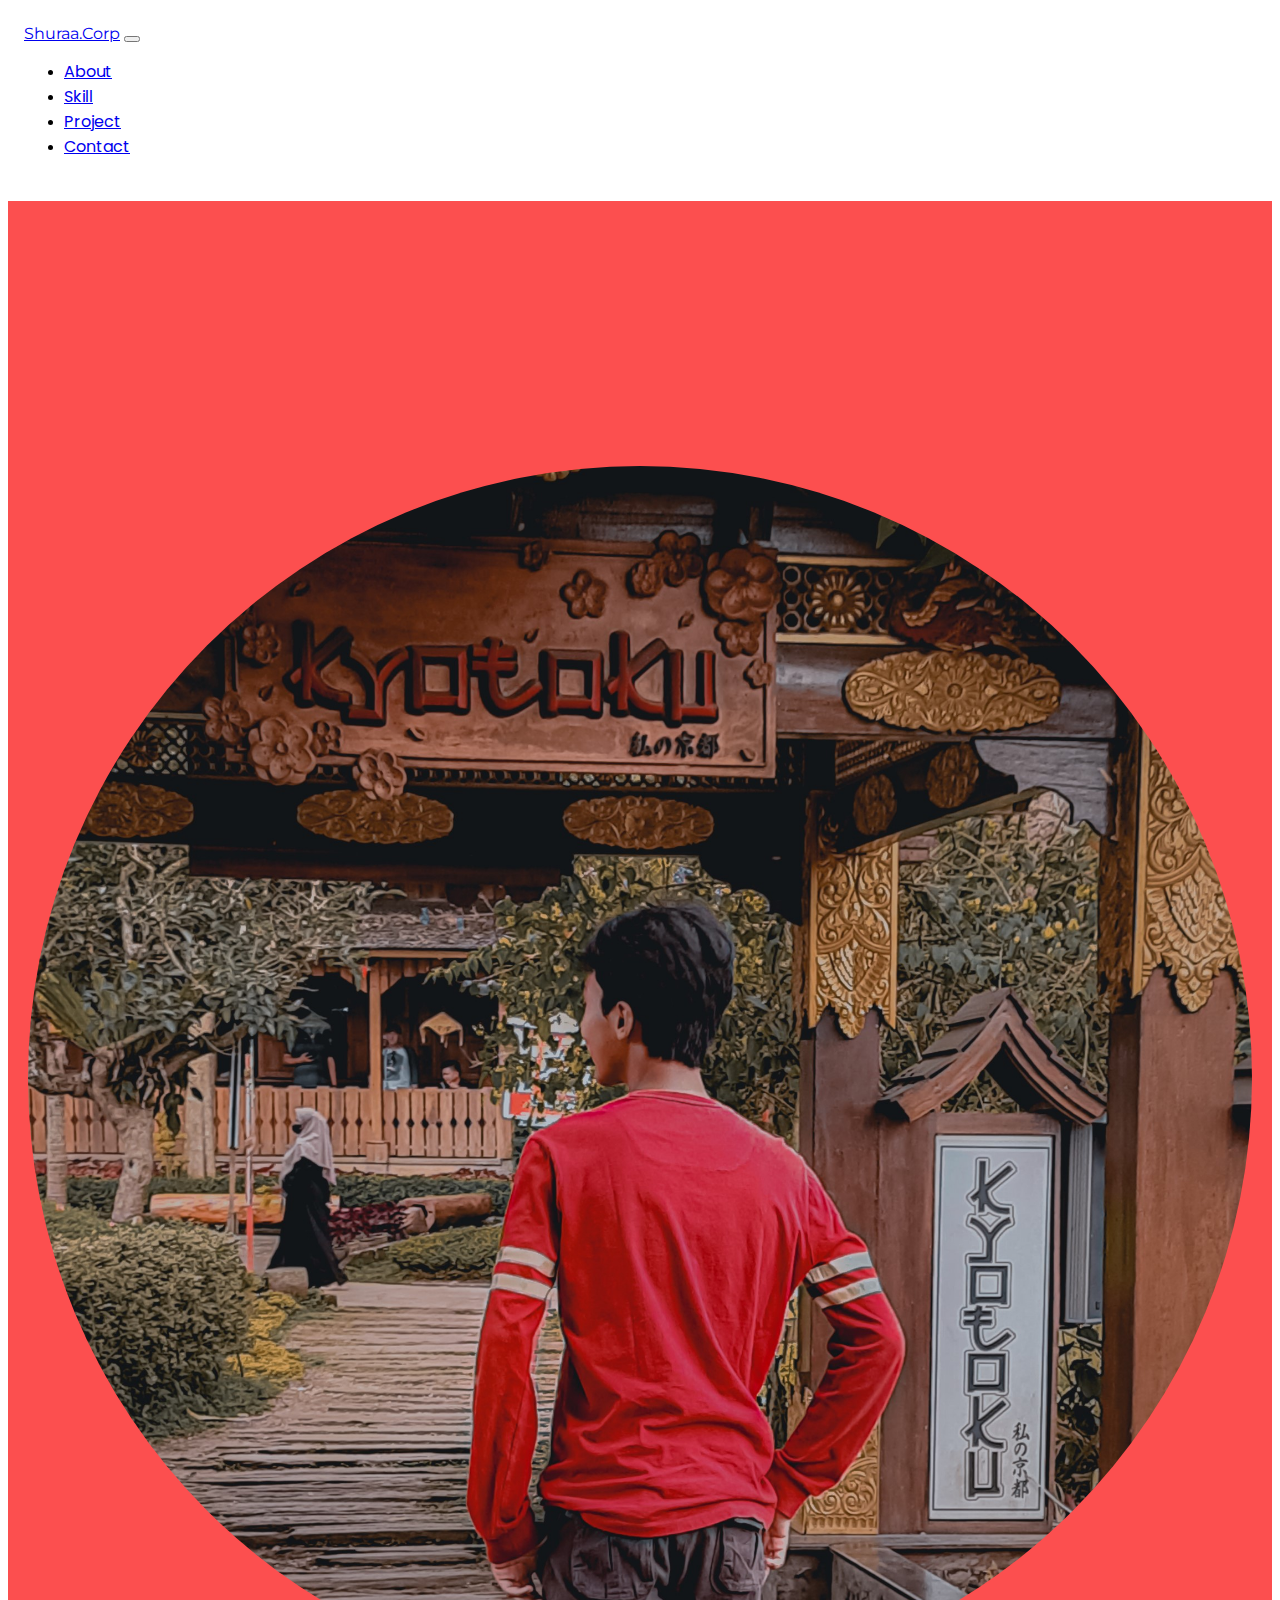
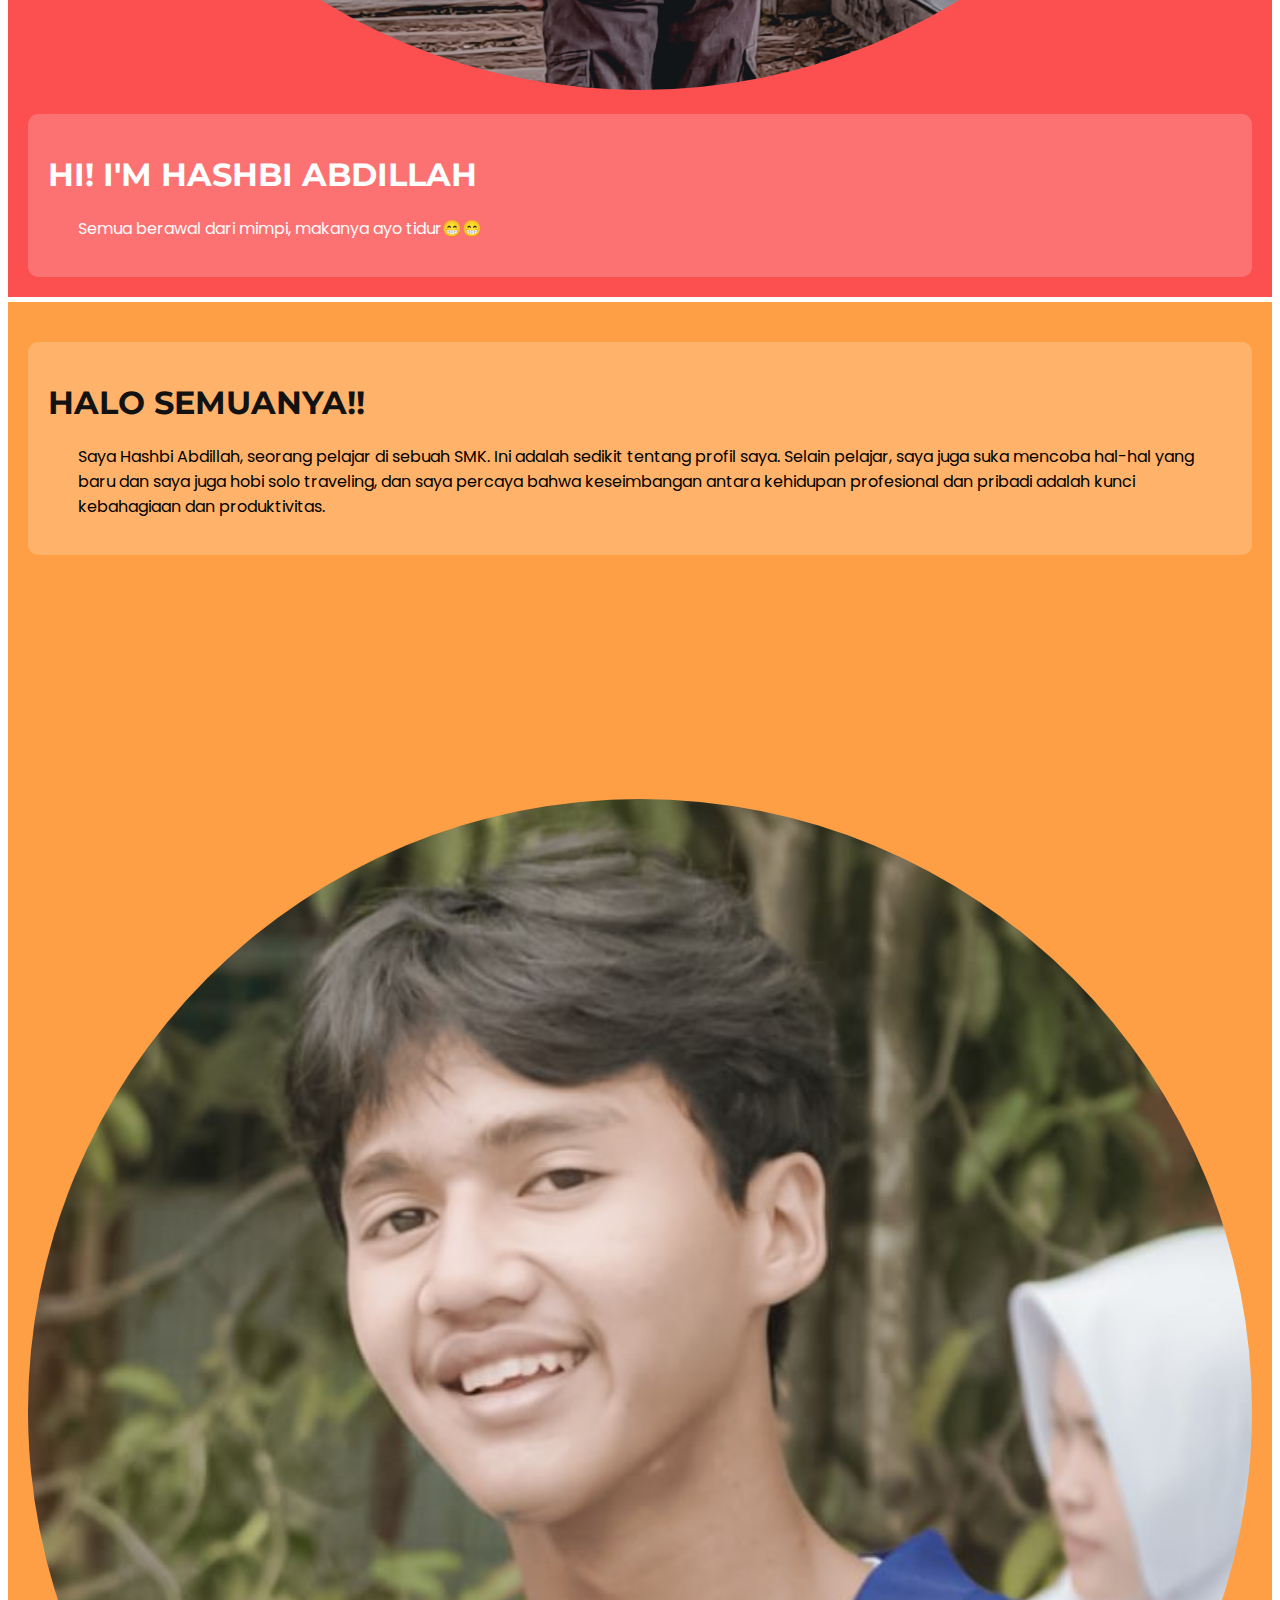
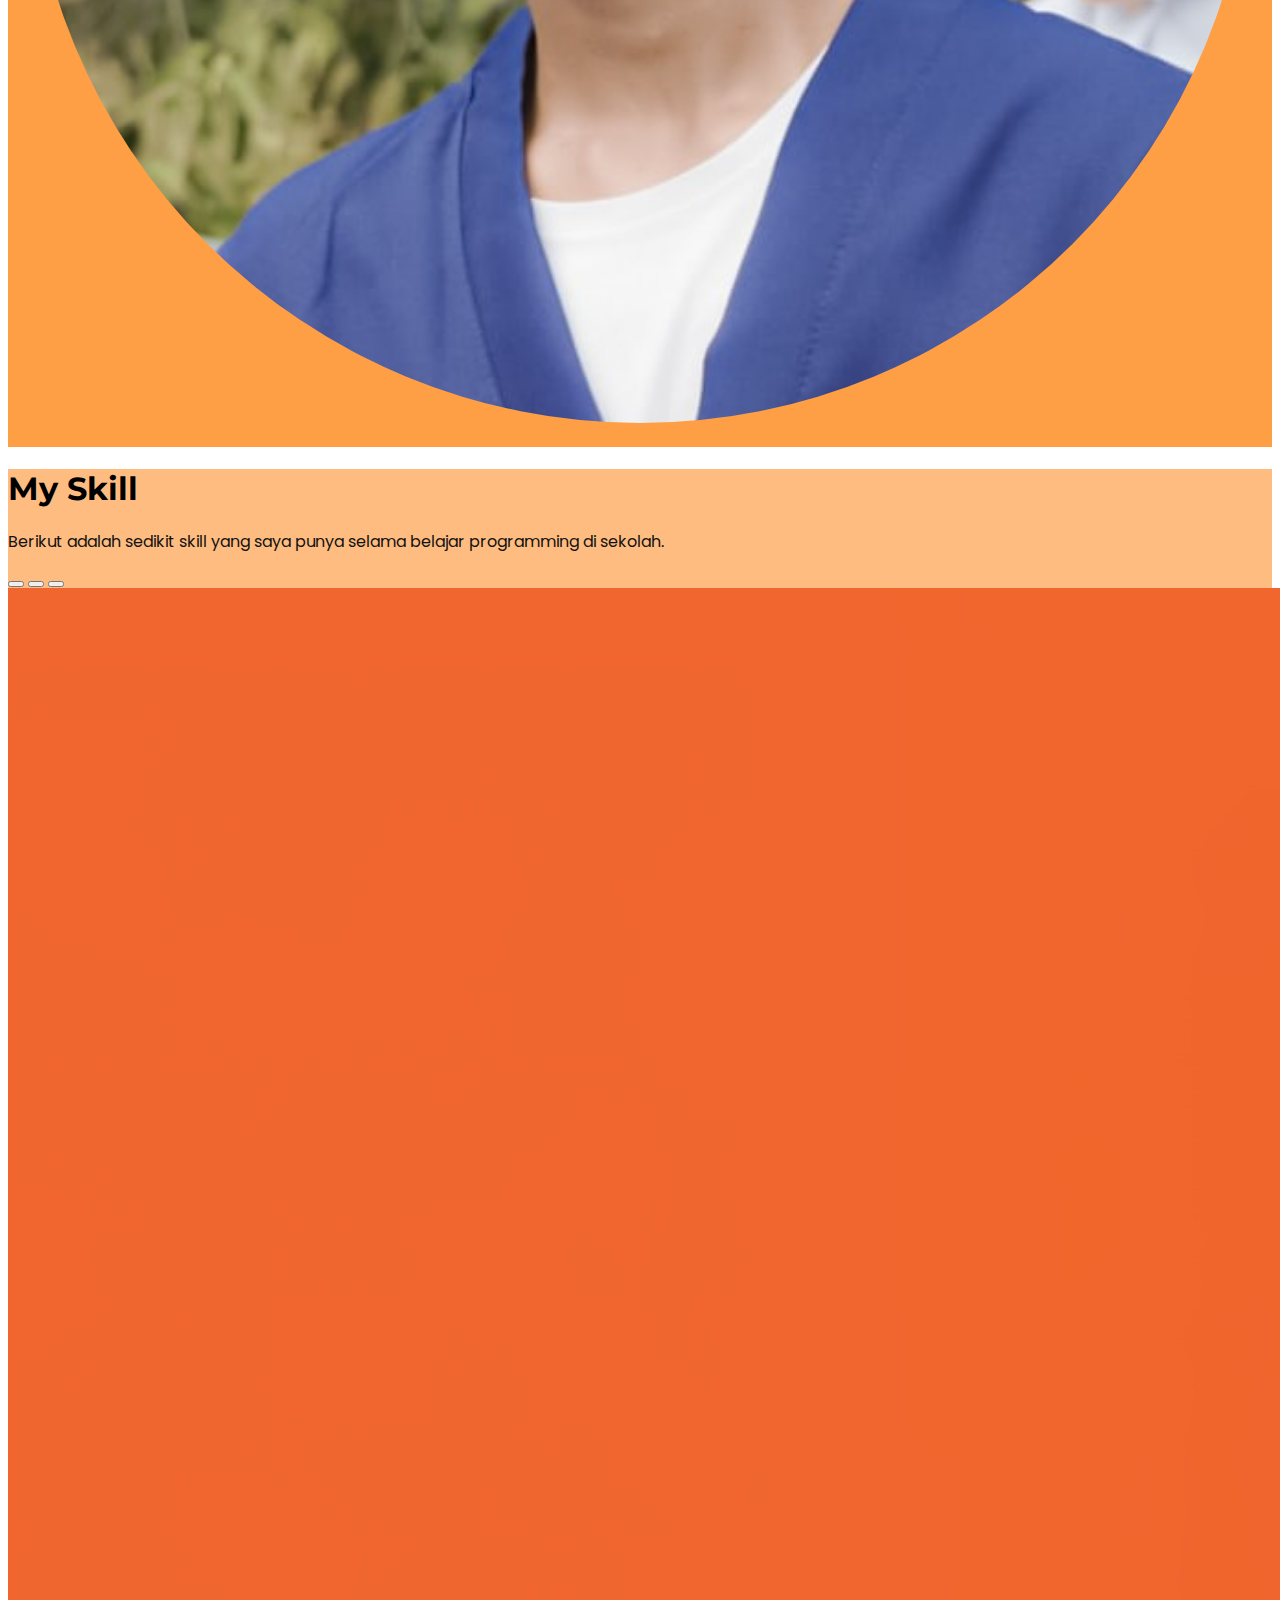
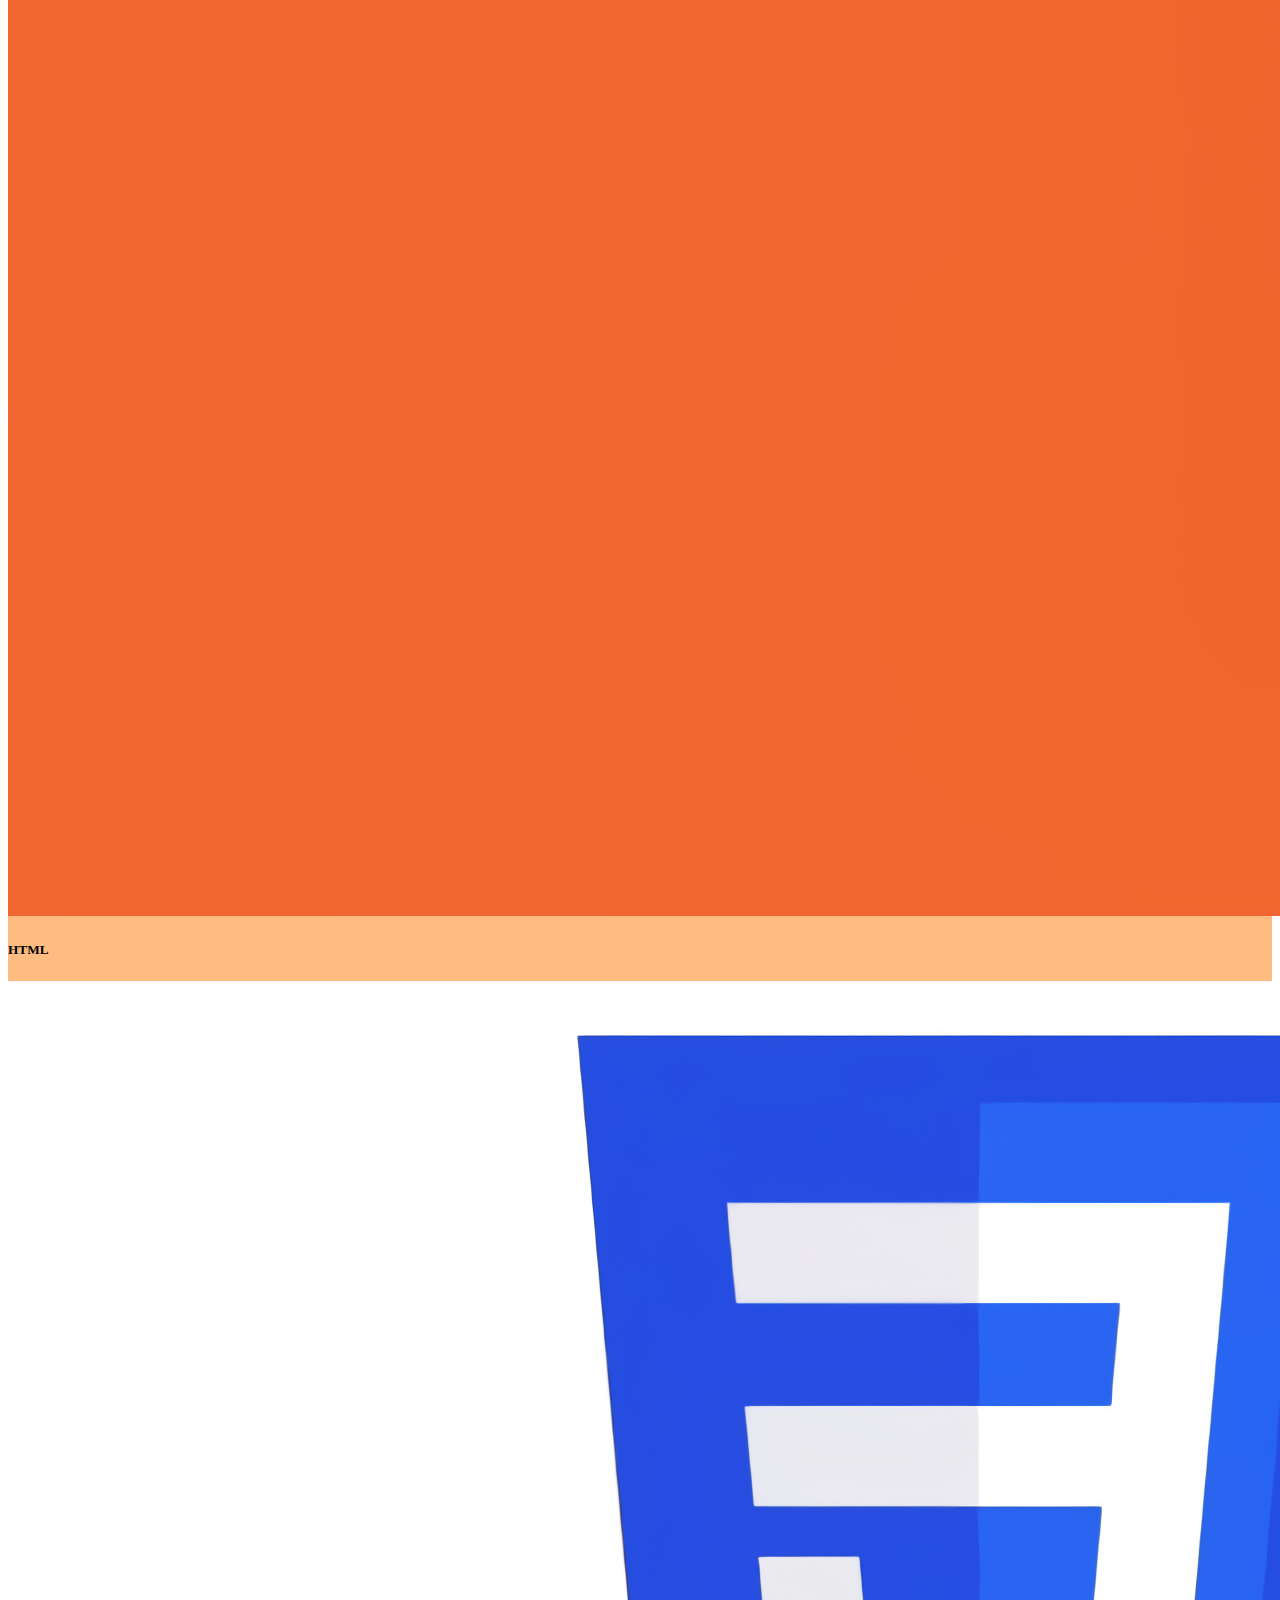
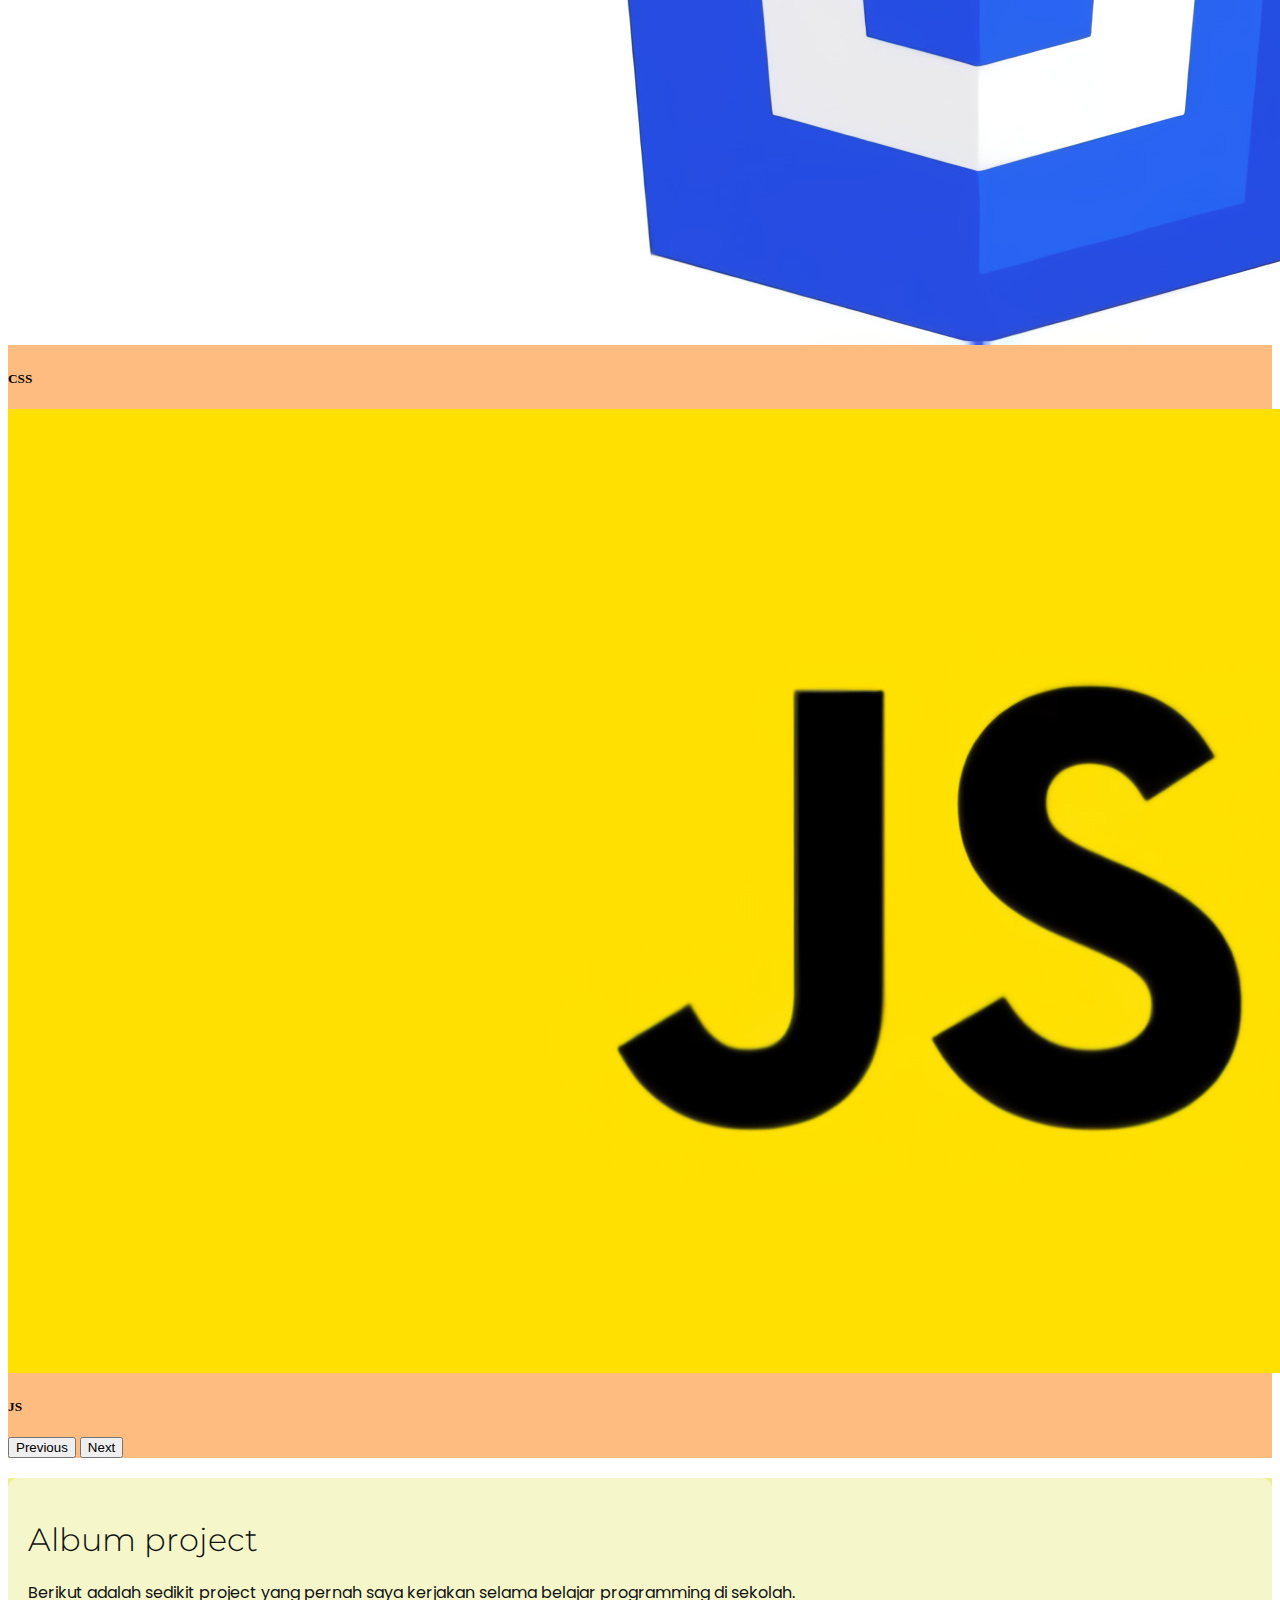
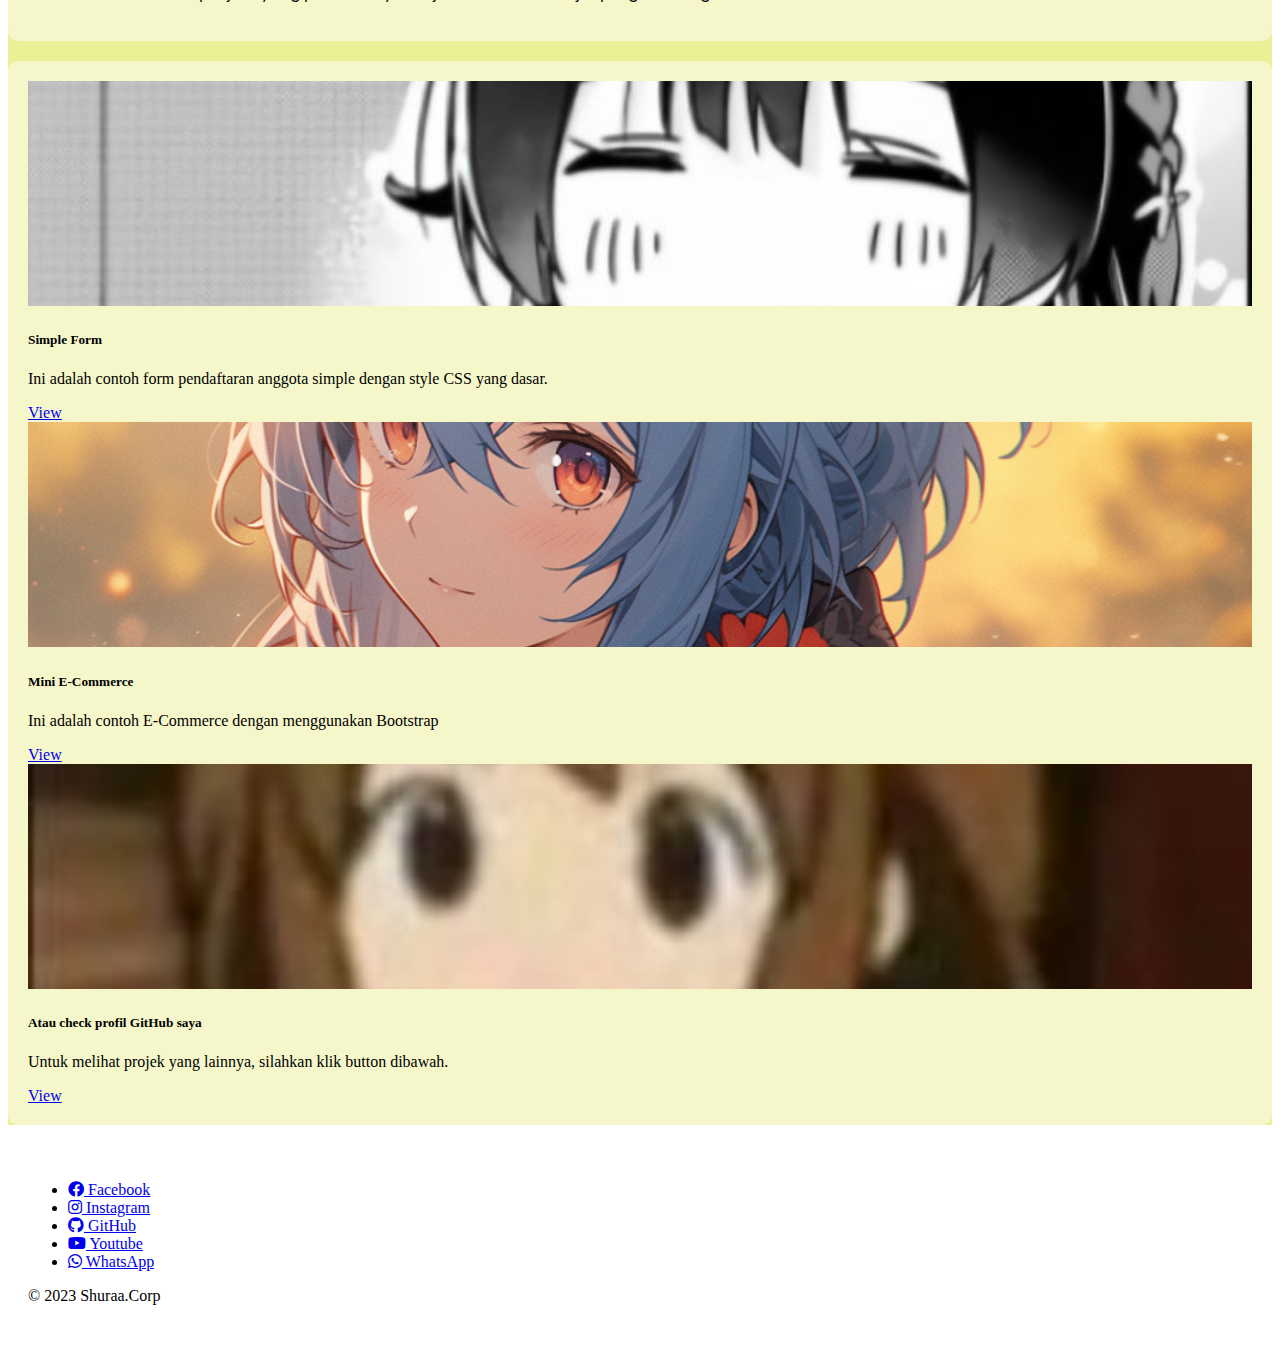
<file: index.html>
<!DOCTYPE html>
<html lang="en">
  <head>
      <meta charset="UTF-8">
      <meta name="viewport" content="width=device-width, initial-scale=1.0">
      <link href="https://cdn.jsdelivr.net/npm/bootstrap@5.1.3/dist/css/bootstrap.min.css" rel="stylesheet" integrity="sha384-1BmE4kWBq78iYhFldvKuhfTAU6auU8tT94WrHftjDbrCEXSU1oBoqyl2QvZ6jIW3" crossorigin="anonymous">
      <link href="https://cdn.jsdelivr.net/npm/bootstrap@5.1.3/dist/css/bootstrap.min.css" rel="stylesheet" integrity="sha384-1BmE4kWBq78iYhFldvKuhfTAU6auU8tT94WrHftjDbrCEXSU1oBoqyl2QvZ6jIW3" crossorigin="anonymous">
      <link rel="preconnect" href="https://fonts.googleapis.com">
      <link rel="preconnect" href="https://fonts.gstatic.com" crossorigin>
      <link href="https://fonts.googleapis.com/css2?family=Montserrat:wght@800&display=swap" rel="stylesheet">
      <link href="https://fonts.googleapis.com/css2?family=Poppins:wght@400&display=swap" rel="stylesheet">
      <link rel="stylesheet" href="https://cdnjs.cloudflare.com/ajax/libs/font-awesome/5.15.4/css/all.min.css" integrity="sha512 (integrity code)" crossorigin="anonymous" />
      <link rel="stylesheet" href="layout.css">
      <link rel="stylesheet" href="navbar.css">
      <link rel="stylesheet" href="skill.css">
      <link rel="stylesheet" href="projek.css">
      <title>Hashbi - Profile</title>
      
  </head>
  <body>
    <header>
      <!-- awal navbar  -->
      <nav class="navbar navbar-expand-md navbar-dark fixed-top bg-dark">
        <div class="container-fluid">
          <a class="navbar-brand" href="#atas"> Shuraa.Corp</a>
          <button class="navbar-toggler" type="button" data-bs-toggle="collapse" data-bs-target="#navbarCollapse" aria-controls="navbarCollapse" aria-expanded="false" aria-label="Toggle navigation">
            <span class="navbar-toggler-icon"></span>
          </button>
          <div class="collapse navbar-collapse" id="navbarCollapse">
            <ul class="navbar-nav ms-auto mb-2 mb-md-0">
              <li class="nav-item">
                <a class="nav-link active" aria-current="page" href="#about">About</a>
              </li>
              <li class="nav-item">
                <a class="nav-link active" href="#skill">Skill</a>
              </li>
              <li class="nav-item">
                <a class="nav-link active" href="#projek">Project</a>
              </li>
              <li class="nav-item">
                <a class="nav-link active" href="#contact">Contact</a>
              </li>
            </ul>
          </div>
        </div>
      </nav>
      <!-- akhir navbar  -->
    </header>

      <!-- Awal Layout 1 -->
      <div class="container-fluid custom-bg d-flex align-items-center mx-auto" id="atas">
        <div class="row text-center text-justify align-items-center">
          <div class="col-md-4 order-md-2">
            <img class="pp" src="assets/p.jpg" alt="my image" style="width: 100%; border-radius: 50%; object-fit: cover; margin-top: 20%; margin-right: 20px;">
          </div>
          <div class="col-md-8 order-md-1 custom-content text-center">
            <h1> HI! I'M HASHBI ABDILLAH </h1>
            <p>Semua berawal dari mimpi, makanya ayo tidur😁😁</p>
          </div>
        </div>
      </div>
      <!-- Akhir Layout 1-->

      <!-- awal layout2 -->
      <div class="container-fluid custom-bg2 d-flex align-items-center mx-auto" id="about">
        <div class="row text-center text-justify align-items-center">
          <div class="col-md-8 order-md-2 custom-content2">
            <h1> HALO SEMUANYA!! </h1>
            <p>Saya Hashbi Abdillah, seorang pelajar di sebuah SMK. Ini adalah sedikit tentang profil saya. Selain pelajar, saya juga suka mencoba hal-hal yang baru dan saya juga hobi solo traveling, dan saya percaya bahwa keseimbangan antara kehidupan profesional dan pribadi adalah kunci kebahagiaan dan produktivitas.</p>
          </div>
          <div class="col-md-4 order-md-1">
            <img class="pp" src="assets/b.jpg" alt="my image" style="width: 100%; border-radius: 50%; object-fit: cover; margin-top: 20%; margin-right: 20px;">
          </div>
        </div>
      </div>
    <!-- akhir layout2 -->
    
    <!-- layout skill -->
    <main id="skill" class="custom-section1" >
      <div id="carouselExampleDark" class="carousel carousel-dark slide" data-bs-ride="carousel">
        <section class="py-5 text-center container1 custom-section1">
          <div class="row py-lg-5">
            <div class="col-lg-6 col-md-8 mx-auto">
              <h1 class="fw-light">My Skill</h1>
              <p class="lead text-muted">Berikut adalah sedikit skill yang saya punya selama belajar programming di sekolah.</p>
            </div>          
          </div>
        </section>
        <div class="carousel-indicators">
          <button type="button" data-bs-target="#carouselExampleDark" data-bs-slide-to="0" class="active" aria-current="true" aria-label="Slide 1"></button>
          <button type="button" data-bs-target="#carouselExampleDark" data-bs-slide-to="1" aria-label="Slide 2"></button>
          <button type="button" data-bs-target="#carouselExampleDark" data-bs-slide-to="2" aria-label="Slide 3"></button>
        </div>
        <div class="carousel-inner">
          <div class="carousel-item active" data-bs-interval="10000">
            <img src="assets/html2.jpg" class="d-block w-100" alt="...">
            <div class="carousel-caption d-none d-md-block">
              <h5>HTML</h5>
              <p></p>
            </div>
          </div>
          <div class="carousel-item" data-bs-interval="2000">
            <img src="assets/css.jpg" class="d-block w-100" alt="...">
            <div class="carousel-caption d-none d-md-block">
              <h5>CSS</h5>
              <p></p>
            </div>
          </div>
          <div class="carousel-item">
            <img src="assets/js.jpg" class="d-block w-100" alt="...">
            <div class="carousel-caption d-none d-md-block">
              <h5>JS</h5>
              <p></p>
            </div>
          </div>
        </div>
        <button class="carousel-control-prev" type="button" data-bs-target="#carouselExampleDark" data-bs-slide="prev">
          <span class="carousel-control-prev-icon" aria-hidden="true"></span>
          <span class="visually-hidden">Previous</span>
        </button>
        <button class="carousel-control-next" type="button" data-bs-target="#carouselExampleDark" data-bs-slide="next">
          <span class="carousel-control-next-icon" aria-hidden="true"></span>
          <span class="visually-hidden">Next</span>
        </button>
      </div>
    </main>
    <!-- akhir layout skill -->

    <!-- awal layout projek -->
    <main class=" hehe " id="projek">
      <section class="py-5 text-center container custom-section ">
        <div class="row py-lg-5">
          <div class="col-lg-6 col-md-8 mx-auto">
            <h1 class="fw-light">Album project</h1>
            <p class="lead text-muted">Berikut adalah sedikit project yang pernah saya kerjakan selama belajar programming di sekolah.</p>
          </div>
        </div>
      </section>

      <div class="album py-5">
        <div class="container">
          <div class="row row-cols-1 row-cols-sm-2 row-cols-md-3 g-3">
            <!-- Card 1 -->
            <div class="col">
              <div class="card shadow-sm custom-card">
                <svg class="bd-placeholder-img card-img-top" width="100%" height="225" focusable="false">
                  <title>Placeholder</title>
                  <image href="assets/haha.jpg" width="100%" height="100%" x="0" y="0" preserveAspectRatio="xMidYMid slice" />
                </svg>
                
                <div class="card-body">
                  <h5>Simple Form</h5>
                  <p class="card-text">Ini adalah contoh form pendaftaran anggota simple dengan style CSS yang dasar.</p>
                  <div class="d-flex justify-content-between align-items-center">
                    <div class="btn-group">
                      <a href="https://hashbiabdillah.github.io/tugas-form-pwb/" class="btn btn-sm btn-outline-secondary">View</a>
                    </div>
                  </div>
                </div>
              </div>
            </div>
            <!-- Card 2 -->
            <div class="col">
              <div class="card shadow-sm custom-card">
                <svg class="bd-placeholder-img card-img-top" width="100%" height="225" focusable="false">
                  <title>Placeholder</title>
                  <image href="assets/a.png" width="100%" height="100%" x="0" y="0" preserveAspectRatio="xMidYMid slice" />
                </svg>
                
                <div class="card-body">
                  <h5>Mini E-Commerce</h5>
                  <p class="card-text">Ini adalah contoh E-Commerce dengan menggunakan Bootstrap</p>
                  <div class="d-flex justify-content-between align-items-center">
                    <div class="btn-group">
                      <a href="https://hashbiabdillah.github.io/DOM-tugas/" class="btn btn-sm btn-outline-secondary">View</a>
                    </div>
                  </div>
                </div>
              </div>
            </div>
            <!-- Card 3 -->
            <div class="col">
              <div class="card shadow-sm custom-card">
                <svg class="bd-placeholder-img card-img-top" width="100%" height="225" focusable="false">
                  <title>Placeholder</title>
                  <image href="assets/ae.jpg" width="100%" height="100%" x="0" y="0" preserveAspectRatio="xMidYMid slice" />
                </svg>
                
                <div class="card-body">
                  <h5>Atau check profil GitHub saya</h5>
                  <p class="card-text">Untuk melihat projek yang lainnya, silahkan klik button dibawah.</p>
                  <div class="d-flex justify-content-between align-items-center">
                    <div class="btn-group">
                      <a href="https://github.com/HashbiAbdillah" class="btn btn-sm btn-outline-secondary">View</a>
                    </div>
                  </div>
                </div>
              </div>
            </div>
          </div>
        </div>
      </div> 
    </main>
    <!-- akhir layout projek -->

      <!-- awal footer  -->
      <div class="container" id="contact">
        <footer class="py-3 my-4">
          <ul class="nav justify-content-center border-bottom pb-3 mb-3">
            <li class="nav-item"><a href="https://web.facebook.com/Hashbeeee" class="nav-link px-3 text-muted"><i class="fab fa-facebook"></i> Facebook</a></li>
            <li class="nav-item"><a href="https://www.instagram.com/hshbee_/" class="nav-link px-3 text-muted"><i class="fab fa-instagram"></i>  Instagram</a></li>
            <li class="nav-item"><a href="https://github.com/HashbiAbdillah" class="nav-link px-3 text-muted"><i class="fab fa-github"></i> GitHub</a></li>
            <li class="nav-item"><a href="https://youtu.be/BbeeuzU5Qc8?si=M5OLPIPecssbDutk" class="nav-link px-3 text-muted"><i class="fab fa-youtube"></i> Youtube</a></li>
            <li class="nav-item"><a href="https://wa.me/+6281802805747" class="nav-link px-3 text-muted"><i class="fab fa-whatsapp"></i> WhatsApp</a></li>
          </ul>
          <p class="text-center text-muted">© 2023 Shuraa.Corp</p>
        </footer>
      </div>
      
      
      <!-- akhir footer  -->

      <script src="https://cdn.jsdelivr.net/npm/bootstrap@5.1.3/dist/js/bootstrap.bundle.min.js" integrity="sha384-ka7Sk0Gln4gmtz2MlQnikT1wXgYsOg+OMhuP+IlRH9sENBO0LRn5q+8nbTov4+1p" crossorigin="anonymous"></script>
      <script src="https://cdn.jsdelivr.net/npm/bootstrap@5.3.0/dist/js/bootstrap.bundle.min.js"></script>

  </body>
</html>
</file>
<file: layout.css>
.custom-bg {
  background-size: cover;
  background-position: center;
  background-color: #FC4F4F;
  transition: background 0.5s ease-in-out;
  margin-top: 10px;
  padding: 20px;
}

.custom-content {
  background-color: rgba(255, 255, 255, 0.2);
  padding: 20px;
  border-radius: 10px;
  text-align: justify;
  margin-top: 20px;
}

@media (max-width: 768px) {
  .custom-content {
    margin-top: 0;
  }
}
  .custom-content h1 {
    font-family: 'Montserrat', sans-serif;
    color: #ffffff;
  }
  
  .custom-content p {
    font-family: 'Poppins', sans-serif;
    color: #fffbfb;
    margin-left: 30px;
    margin-right: 30px;
    margin-top: 15px;
  }
  
  .custom-content img {
    width: 100%;
    border-radius: 50%;
    object-fit: cover;
    margin-top: 20px;
    
  }

  .custom-bg2 {
    background-size: cover;
    background-position: center;
    background-color: #FF9F45;
    margin-top: auto;
    padding: 20px;
    margin-top: 5px;
  }
  .custom-content2 {
    background-color: rgba(255, 255, 255, 0.2);
    padding: 20px;
    border-radius: 10px;
    margin-top: 20px;
  }

  .custom-content2 img {
    width: 100%;
    border-radius: 50%;
    object-fit: cover;
    margin-top: 20px;
  }

  .custom-content2 h1 {
    font-family: 'Montserrat', sans-serif;
    color: #121212;
  }
  
  .custom-content2 p {
    font-family: 'Poppins', sans-serif;
    color: #000000;
    margin-left: 30px;
    margin-right: 30px;
    margin-top: 15px;
  }
</file>
<file: navbar.css>
.navbar {
    padding: 1rem;
  }
  
  .navbar-brand {
    font-family: 'Montserrat', sans-serif;
  }
  
  .navbar-nav .nav-link {
    font-family: 'Poppins', sans-serif;
    transition: border-bottom 0.3s ease;
    border-bottom: 2px solid transparent;
    margin-right: 20px;
  }

  .navbar-nav .nav-link:hover {
    color: rgb(207, 242, 32) !important;
    transition: all 0.5 ease-in-out;
    border-bottom: 2px solid rgb(207, 242, 32);
  }
</file>
<file: skill.css>
.custom-section1 {
  background-color: #FFBC80; 
  margin-top: 5px;
}

.custom-section1 h1 {
  font-family: 'Montserrat', sans-serif;
}

.custom-section1 p {
  font-family: 'Poppins', sans-serif;
  color: #121212;
}
</file>
<file: projek.css>
.hehe{
    background-color: #EBEF95;
    backdrop-filter: blur(10px);
    background-position: center;
    
}
.custom-section h1 {
    font-family: 'Montserrat', sans-serif;
    font-weight: 300; 
    color: #121212;
  }
  
.custom-section p {
    font-family: 'Poppins', sans-serif;
    color: #121212;
}
  
.container{
    background-color: rgba(255, 255, 255, 0.5);
    padding: 20px;
    border-radius: 10px;
    text-align: justify;
    margin-top: 20px;
}
</file>
